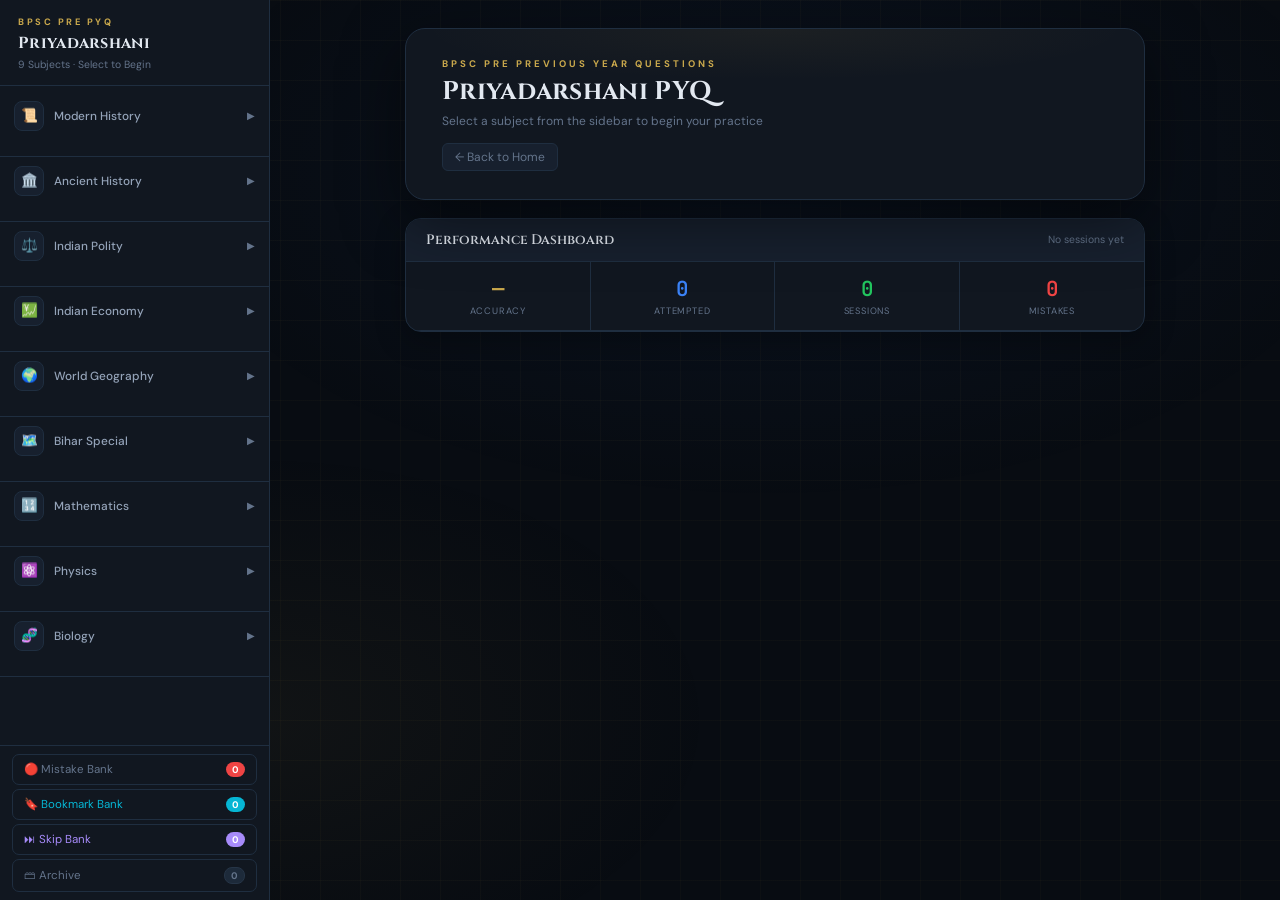
<file: quiz.html>
<!DOCTYPE html>
<html lang="en">
<head>
<meta charset="UTF-8">
<meta name="viewport" content="width=device-width, initial-scale=1.0">
<title>Quiz — Priyadarshani BPSC</title>
<link href="https://fonts.googleapis.com/css2?family=Cinzel:wght@400;600;700&family=DM+Sans:wght@300;400;500;600&family=JetBrains+Mono:wght@500;600&display=swap" rel="stylesheet">
<style>
:root {
  --bg:#080c12; --bg2:#0d1219; --surface:#111720; --surface2:#17202e; --surface3:#1d2a3a;
  --border:#1f2e40; --border2:#263547;
  --gold:#c9a84c; --gold2:#f0c96a; --gold-dim:rgba(201,168,76,0.12); --gold-glow:rgba(201,168,76,0.25);
  --blue:#3b82f6; --blue-dim:rgba(59,130,246,0.14);
  --green:#22c55e; --green-dim:rgba(34,197,94,0.12);
  --red:#ef4444; --red-dim:rgba(239,68,68,0.12);
  --purple:#a78bfa; --purple-dim:rgba(167,139,250,0.12);
  --orange:#f97316; --orange-dim:rgba(249,115,22,0.12);
  --cyan:#06b6d4; --cyan-dim:rgba(6,182,212,0.12);
  --text:#e2e8f0; --text2:#94a3b8; --text3:#64748b;
  --opt-bg:#1a2236; --opt-hover:#1e293b; --opt-selected-bg:rgba(59,130,246,0.14); --opt-selected-border:#3b82f6;
  --sidebar-w:270px;
}
html[data-theme="light"] {
  --bg:#f0f2f8; --bg2:#e8eaf4; --surface:#ffffff; --surface2:#eef0f8; --surface3:#e2e6f5;
  --border:#d4d8ee; --border2:#bcc3e8;
  --gold:#b8860b; --gold2:#d4a017; --gold-dim:rgba(184,134,11,0.10);
  --blue:#1a56db; --blue-dim:rgba(26,86,219,0.10);
  --green:#16a34a; --green-dim:rgba(22,163,74,0.10);
  --red:#dc2626; --red-dim:rgba(220,38,38,0.10);
  --purple:#7c3aed; --purple-dim:rgba(124,58,237,0.10);
  --orange:#ea6c00; --orange-dim:rgba(234,108,0,0.10);
  --cyan:#0891b2; --cyan-dim:rgba(8,145,178,0.10);
  --text:#1e2a45; --text2:#4b5a78; --text3:#7b8fad;
  --opt-bg:#eaecf8; --opt-hover:#dde2f5; --opt-selected-bg:rgba(26,86,219,0.10); --opt-selected-border:#1a56db;
}
html[data-theme="light"] body { background:var(--bg); }
html[data-theme="light"] .bg-grid { background-image:linear-gradient(rgba(26,86,219,0.04) 1px,transparent 1px),linear-gradient(90deg,rgba(26,86,219,0.04) 1px,transparent 1px);background-size:40px 40px; }
html[data-theme="light"] .q-text { color:#1a56db; font-weight:500; }
html[data-theme="light"] .opt-btn.selected .opt-text { color:#1a56db; }
html[data-theme="light"] .opt-btn.correct .opt-text { color:#16a34a; }
html[data-theme="light"] .opt-btn.wrong .opt-text { color:#dc2626; }
*{box-sizing:border-box;margin:0;padding:0;}
html,body{height:100%;}
body{font-family:'DM Sans',sans-serif;background:var(--bg);color:var(--text);min-height:100vh;overflow-x:hidden;}
::-webkit-scrollbar{width:4px;} ::-webkit-scrollbar-track{background:transparent;} ::-webkit-scrollbar-thumb{background:var(--border2);border-radius:4px;}

.screen{display:none;} .screen.active{display:flex;}
#setup-screen{min-height:100vh;}
#quiz-screen{height:100vh;flex-direction:column;}
#result-screen{min-height:100vh;flex-direction:column;align-items:center;padding:40px 24px;}

.bg-grid{position:fixed;inset:0;pointer-events:none;z-index:0;
  background-image:linear-gradient(rgba(201,168,76,0.03) 1px,transparent 1px),linear-gradient(90deg,rgba(201,168,76,0.03) 1px,transparent 1px);
  background-size:40px 40px;}
.bg-radial{position:fixed;inset:0;pointer-events:none;z-index:0;
  background:radial-gradient(ellipse 80% 60% at 60% 20%,rgba(59,130,246,0.06) 0%,transparent 60%),
             radial-gradient(ellipse 60% 50% at 20% 80%,rgba(201,168,76,0.05) 0%,transparent 60%);}

/* SIDEBAR */
.sidebar{width:var(--sidebar-w);background:var(--surface);border-right:1px solid var(--border);
  display:flex;flex-direction:column;overflow:hidden;flex-shrink:0;position:relative;z-index:2;}
.sidebar-logo{padding:16px 18px 14px;border-bottom:1px solid var(--border);}
.logo-tag{font-size:0.58rem;font-weight:700;letter-spacing:2.5px;text-transform:uppercase;color:var(--gold);margin-bottom:5px;display:block;}
.sidebar-logo h2{font-family:'Cinzel',serif;font-size:1rem;font-weight:700;color:var(--text);letter-spacing:0.3px;line-height:1.3;}
.sidebar-subtitle{font-size:0.65rem;color:var(--text3);margin-top:4px;}
.subject-nav{overflow-y:auto;flex:1;padding:6px 0;}
.subject-item{border-bottom:1px solid var(--border);}
.subj-header{display:flex;align-items:center;gap:10px;padding:9px 14px;cursor:pointer;transition:background 0.15s;user-select:none;}
.subj-header:hover{background:rgba(255,255,255,0.03);}
.subj-header.active{background:linear-gradient(90deg,rgba(201,168,76,0.15),rgba(201,168,76,0.05));border-left:2px solid var(--gold);}
.subj-icon{width:30px;height:30px;border-radius:8px;display:flex;align-items:center;justify-content:center;font-size:0.85rem;flex-shrink:0;background:var(--surface2);border:1px solid var(--border);transition:all 0.2s;}
.subj-header.active .subj-icon{background:var(--gold-dim);border-color:var(--gold);}
.subj-info{flex:1;min-width:0;}
.subj-name{font-size:0.74rem;font-weight:500;color:var(--text2);white-space:nowrap;overflow:hidden;text-overflow:ellipsis;}
.subj-header.active .subj-name{color:var(--gold);}
.subj-meta{font-size:0.6rem;color:var(--text3);margin-top:2px;}
.subj-arrow{font-size:0.6rem;color:var(--text3);transition:transform 0.2s;flex-shrink:0;}
.subject-item.open .subj-arrow{transform:rotate(90deg);}
.chapter-list{display:none;padding:3px 0 6px 0;background:var(--bg2);}
.subject-item.open .chapter-list{display:block;}
.ch-all-item{display:flex;align-items:center;gap:8px;padding:8px 14px 8px 44px;cursor:pointer;transition:background 0.15s;border-left:2px solid transparent;}
.ch-all-item:hover{background:rgba(255,255,255,0.03);}
.ch-all-item.active{background:var(--gold-dim);border-left-color:var(--gold);}
.ch-all-label{font-size:0.72rem;font-weight:600;color:var(--text2);flex:1;}
.ch-all-item.active .ch-all-label{color:var(--gold);}
.ch-all-count{font-size:0.62rem;font-weight:600;background:var(--surface3);color:var(--text3);padding:1px 7px;border-radius:8px;}
.ch-all-item.active .ch-all-count{background:var(--gold-dim);color:var(--gold);}

/* CHAPTER CARD GRID */
.chapter-list{display:grid;grid-template-columns:repeat(auto-fill,minmax(140px,1fr));gap:8px;padding:8px 12px;background:transparent;}
.ch-all-item{display:flex;align-items:center;gap:8px;padding:10px 12px;cursor:pointer;transition:all 0.15s;background:var(--surface2);border:1.5px solid rgba(201,168,76,0.3);border-radius:10px;margin-bottom:6px;grid-column:1/-1;}
.ch-all-item:hover{background:var(--surface3);border-color:rgba(201,168,76,0.5);}
.ch-all-label{flex:1;font-size:0.72rem;font-weight:600;color:var(--text2);}
.ch-all-item:hover .ch-all-label{color:var(--gold);}
.ch-item{display:flex;flex-direction:column;align-items:center;justify-content:center;gap:6px;padding:12px 10px;cursor:pointer;transition:all 0.18s;background:var(--surface2);border:1.5px solid var(--border);border-radius:10px;text-align:center;}
.ch-item:hover{background:var(--surface3);border-color:rgba(201,168,76,0.35);transform:translateY(-2px);box-shadow:0 4px 12px rgba(0,0,0,0.3);}
.ch-item.active{background:var(--blue-dim);border-color:var(--blue);box-shadow:0 4px 12px rgba(59,130,246,0.2);}
.ch-item-label{font-size:0.65rem;color:var(--text3);line-height:1.2;font-weight:500;}
.ch-item.active .ch-item-label{color:var(--text);font-weight:600;}
.ch-item-badge{font-size:0.58rem;font-weight:600;background:var(--surface3);color:var(--text3);padding:2px 6px;border-radius:6px;}
.ch-item.active .ch-item-badge{background:var(--blue-dim);color:var(--blue);}
.ch-checkbox{cursor:pointer;}
.sidebar-nav{padding:8px 12px;border-top:1px solid var(--border);display:flex;flex-direction:column;gap:4px;}
.nav-btn{display:flex;align-items:center;gap:8px;padding:7px 11px;border-radius:7px;background:transparent;border:1px solid var(--border);color:var(--text3);font-size:0.72rem;cursor:pointer;transition:all 0.15s;font-family:'DM Sans',sans-serif;width:100%;}
.nav-btn:hover{border-color:var(--border2);color:var(--text2);background:var(--surface2);}
.nav-badge{margin-left:auto;background:var(--red);color:#fff;font-size:0.6rem;padding:1px 6px;border-radius:8px;font-weight:700;}

/* SETUP MAIN */
.setup-main{flex:1;display:flex;flex-direction:column;align-items:center;justify-content:flex-start;padding:28px 28px;position:relative;z-index:2;gap:18px;overflow-y:auto;}
.welcome-card{width:100%;max-width:740px;background:var(--surface);border:1px solid var(--border);border-radius:20px;padding:28px 36px;box-shadow:0 20px 60px rgba(0,0,0,0.5);position:relative;overflow:hidden;}
.welcome-card::before{content:'';position:absolute;inset:0;pointer-events:none;background:radial-gradient(ellipse 80% 50% at 50% 0%,rgba(201,168,76,0.06) 0%,transparent 60%);}
.wc-eyebrow{font-size:0.6rem;letter-spacing:3px;text-transform:uppercase;color:var(--gold);font-weight:700;margin-bottom:7px;display:block;}
.wc-title{font-family:'Cinzel',serif;font-size:1.6rem;font-weight:700;color:var(--text);letter-spacing:0.3px;line-height:1.2;}
.wc-tagline{font-size:0.75rem;color:var(--text3);margin-top:5px;}
.home-link{display:inline-flex;align-items:center;gap:6px;margin-top:14px;font-size:0.75rem;color:var(--text3);background:var(--surface2);border:1px solid var(--border);padding:5px 12px;border-radius:6px;text-decoration:none;transition:all 0.15s;}
.home-link:hover{border-color:var(--gold-dim);color:var(--gold);}
.dashboard-card{width:100%;max-width:740px;background:var(--surface);border:1px solid var(--border);border-radius:16px;overflow:hidden;box-shadow:0 8px 30px rgba(0,0,0,0.3);}
.dashboard-header{padding:12px 20px;background:var(--surface2);border-bottom:1px solid var(--border);display:flex;align-items:center;justify-content:space-between;}
.dashboard-header h3{font-family:'Cinzel',serif;font-size:0.85rem;color:var(--text);font-weight:600;}
.dashboard-meta{font-size:0.65rem;color:var(--text3);}
.dashboard-stats{display:grid;grid-template-columns:repeat(4,1fr);border-bottom:1px solid var(--border);}
.ds-cell{padding:13px;text-align:center;border-right:1px solid var(--border);} .ds-cell:last-child{border-right:none;}
.ds-val{font-family:'JetBrains Mono',monospace;font-size:1.3rem;font-weight:600;}
.ds-lbl{font-size:0.58rem;color:var(--text3);margin-top:3px;text-transform:uppercase;letter-spacing:0.8px;}
.quiz-config-card{width:100%;max-width:740px;background:var(--surface);border:1px solid var(--border);border-radius:16px;overflow:hidden;}
.qcc-header{padding:13px 20px;background:var(--surface2);border-bottom:1px solid var(--border);}
.qcc-label{font-size:0.6rem;text-transform:uppercase;letter-spacing:1.5px;color:var(--text3);font-weight:600;margin-bottom:4px;}
.qcc-name{font-size:0.95rem;font-weight:600;color:var(--text);}
.qcc-sub{font-size:0.7rem;color:var(--text3);margin-top:2px;}
.qcc-body{padding:18px 20px;display:flex;flex-direction:column;gap:14px;}
.config-row{display:flex;align-items:center;gap:12px;flex-wrap:wrap;}
.config-label{font-size:0.7rem;color:var(--text3);font-weight:600;text-transform:uppercase;letter-spacing:1px;min-width:80px;}
.config-input{background:var(--surface2);border:1px solid var(--border);border-radius:8px;color:var(--text);padding:6px 12px;font-size:0.82rem;font-family:'DM Sans',sans-serif;outline:none;transition:border-color 0.2s;}
.config-input:focus{border-color:var(--gold);}
.toggle-wrap{display:flex;align-items:center;gap:8px;}
.toggle-lbl{font-size:0.75rem;color:var(--text2);}
.toggle{position:relative;display:inline-block;width:36px;height:20px;}
.toggle input{opacity:0;width:0;height:0;}
.toggle-slider{position:absolute;cursor:pointer;inset:0;background:var(--surface3);border-radius:20px;border:1px solid var(--border2);transition:0.2s;}
.toggle-slider::before{content:'';position:absolute;height:14px;width:14px;left:2px;bottom:2px;background:var(--text3);border-radius:50%;transition:0.2s;}
.toggle input:checked + .toggle-slider{background:var(--gold-dim);border-color:var(--gold);}
.toggle input:checked + .toggle-slider::before{transform:translateX(16px);background:var(--gold);}
.start-btn{background:linear-gradient(135deg,var(--gold),var(--gold2));color:#0a0e14;font-family:'Cinzel',serif;font-size:0.9rem;font-weight:700;border:none;border-radius:10px;padding:12px 28px;cursor:pointer;letter-spacing:0.5px;transition:all 0.2s;box-shadow:0 4px 20px rgba(201,168,76,0.3);}
.start-btn:hover{transform:translateY(-1px);box-shadow:0 6px 24px rgba(201,168,76,0.4);}
.loading-panel{width:100%;max-width:740px;background:var(--surface);border:1px solid var(--border);border-radius:16px;padding:40px;text-align:center;}
.loading-spinner{width:36px;height:36px;border:3px solid var(--border2);border-top-color:var(--gold);border-radius:50%;animation:spin 0.8s linear infinite;margin:0 auto 16px;}
@keyframes spin{to{transform:rotate(360deg);}}
.loading-text{font-size:0.8rem;color:var(--text3);}

/* QUIZ SCREEN */
.quiz-topbar{background:var(--surface);border-bottom:1px solid var(--border);padding:0 20px;height:50px;display:flex;align-items:center;gap:12px;flex-shrink:0;position:relative;z-index:5;}
.topbar-breadcrumb{font-size:0.72rem;color:var(--text3);flex:1;}
.topbar-breadcrumb span{color:var(--gold);}
.topbar-timer{font-family:'JetBrains Mono',monospace;font-size:0.85rem;color:var(--text2);background:var(--surface2);border:1px solid var(--border);padding:4px 12px;border-radius:6px;}
.topbar-timer.urgent{color:var(--red);border-color:var(--red);animation:pulse 1s infinite;}
@keyframes pulse{0%,100%{opacity:1;}50%{opacity:0.5;}}
.topbar-btn{background:var(--surface2);border:1px solid var(--border);color:var(--text3);font-size:0.7rem;padding:4px 10px;border-radius:6px;cursor:pointer;font-family:'DM Sans',sans-serif;transition:all 0.15s;}
.topbar-btn:hover{border-color:var(--border2);color:var(--text2);}
.topbar-progress{height:3px;background:var(--border);position:absolute;bottom:0;left:0;right:0;}
.topbar-progress-bar{height:100%;background:linear-gradient(90deg,var(--gold),var(--gold2));transition:width 0.3s ease;}
.quiz-body{flex:1;display:flex;overflow:hidden;}
.question-area{flex:1;overflow-y:auto;padding:20px 24px;display:flex;flex-direction:column;gap:0;}
.q-header{display:flex;align-items:center;gap:10px;margin-bottom:14px;}
.q-num{font-family:'JetBrains Mono',monospace;font-size:0.78rem;color:var(--text3);background:var(--surface2);border:1px solid var(--border);padding:3px 10px;border-radius:5px;flex-shrink:0;}
.q-exam-tag{font-size:0.6rem;font-weight:700;letter-spacing:0.8px;text-transform:uppercase;background:var(--gold-dim);color:var(--gold);border:1px solid rgba(201,168,76,0.3);padding:3px 8px;border-radius:4px;flex-shrink:0;}
.q-card{background:var(--surface);border:1px solid var(--border);border-radius:14px;padding:22px 24px;margin-bottom:14px;}
.q-text{font-size:0.92rem;line-height:1.7;color:var(--text);font-weight:400;}
.options-grid{display:flex;flex-direction:column;gap:9px;margin-bottom:16px;}
.opt-btn{display:flex;align-items:flex-start;gap:0;padding:13px 18px;background:var(--opt-bg);border:1.5px solid transparent;border-radius:10px;cursor:pointer;transition:background 0.15s,border-color 0.15s,transform 0.1s;text-align:left;width:100%;font-family:'DM Sans',sans-serif;}
.opt-btn:hover{background:var(--opt-hover);border-color:var(--border2);transform:translateX(3px);}
.opt-btn.selected{background:var(--opt-selected-bg);border-color:var(--opt-selected-border);transform:translateX(3px);}
.opt-btn.correct{background:var(--green-dim);border-color:var(--green);}
.opt-btn.wrong{background:var(--red-dim);border-color:var(--red);}
.opt-btn.reveal-correct{background:var(--green-dim);border-color:var(--green);}
.opt-text{font-size:0.84rem;color:var(--text);line-height:1.5;}
.opt-btn.selected .opt-text{color:var(--blue);font-weight:600;}
.opt-btn.correct .opt-text{color:var(--green);font-weight:600;}
.opt-btn.wrong .opt-text{color:var(--red);}
.opt-btn.reveal-correct .opt-text{color:var(--green);font-weight:600;}
.explanation{background:var(--surface);border:1px solid var(--border);border-radius:12px;overflow:hidden;margin-bottom:16px;display:none;}
.explanation.show{display:block;}
.exp-header{display:flex;align-items:center;justify-content:space-between;padding:11px 18px;background:var(--surface2);border-bottom:1px solid var(--border);}
.exp-title{font-size:0.72rem;font-weight:600;text-transform:uppercase;letter-spacing:1px;color:var(--text3);}
.exp-correct-ans{font-size:0.75rem;color:var(--green);font-weight:600;}
.exp-body{padding:16px 18px;font-size:0.82rem;line-height:1.7;color:var(--text2);}
.quiz-bottombar{background:var(--surface);border-top:1px solid var(--border);padding:10px 18px;display:flex;align-items:center;gap:10px;flex-shrink:0;flex-wrap:wrap;}
.nav-action-btn{padding:8px 16px;border-radius:8px;font-size:0.78rem;font-weight:600;cursor:pointer;border:none;font-family:'DM Sans',sans-serif;transition:all 0.15s;}
.btn-prev{background:var(--surface2);color:var(--text2);border:1px solid var(--border);}
.btn-prev:hover{border-color:var(--border2);color:var(--text);}
.btn-next{background:var(--gold);color:#0a0e14;}
.btn-next:hover{background:var(--gold2);}
.btn-submit-all{background:var(--green);color:#fff;}
.btn-submit-all:hover{opacity:0.9;}
.btn-mark{background:var(--surface2);color:var(--purple);border:1px solid var(--border);} .btn-mark:hover{border-color:var(--purple);}
.btn-clear{background:var(--surface2);color:var(--text3);border:1px solid var(--border);font-size:0.72rem;} .btn-clear:hover{border-color:var(--border2);}
.btn-explain{background:var(--surface2);color:var(--orange);border:1px solid var(--border);} .btn-explain:hover{border-color:var(--orange);}
.spacer{flex:1;}
.q-stats{font-size:0.68rem;color:var(--text3);display:flex;gap:10px;}
.q-stat-item span{font-weight:700;}
.stat-ans{color:var(--green);} .stat-skip{color:var(--text3);} .stat-marked{color:var(--purple);}
.palette-panel{width:190px;background:var(--surface);border-left:1px solid var(--border);padding:12px;display:flex;flex-direction:column;gap:12px;overflow-y:auto;flex-shrink:0;}
.palette-title{font-size:0.62rem;font-weight:700;text-transform:uppercase;letter-spacing:1.2px;color:var(--text3);}
.palette-grid{display:grid;grid-template-columns:repeat(5,1fr);gap:5px;}
.pal-btn{aspect-ratio:1;border-radius:6px;font-size:0.7rem;font-family:'JetBrains Mono',monospace;font-weight:600;border:1px solid var(--border);background:var(--surface2);color:var(--text3);cursor:pointer;transition:all 0.12s;display:flex;align-items:center;justify-content:center;}
.pal-btn:hover{border-color:var(--border2);color:var(--text2);}
.pal-btn.current{border-color:var(--gold);color:var(--gold);background:var(--gold-dim);}
.pal-btn.answered{background:var(--green-dim);border-color:var(--green);color:var(--green);}
.pal-btn.marked{background:var(--purple-dim);border-color:var(--purple);color:var(--purple);}
.pal-btn.answered-marked{background:linear-gradient(135deg,var(--green-dim),var(--purple-dim));border-color:var(--purple);color:var(--purple);}
.pal-btn.visited{border-color:var(--border2);color:var(--text2);}
.palette-legend{display:flex;flex-direction:column;gap:5px;}
.pal-leg{display:flex;align-items:center;gap:7px;font-size:0.64rem;color:var(--text3);}
.pal-dot{width:10px;height:10px;border-radius:3px;flex-shrink:0;}
.pal-dot.g{background:var(--green);} .pal-dot.r{background:var(--surface3);border:1px solid var(--border2);}
.pal-dot.p{background:var(--purple);} .pal-dot.gold{background:var(--gold);}

/* RESULT SCREEN */
.result-wrap{width:100%;max-width:800px;display:flex;flex-direction:column;gap:18px;}
.result-header{background:var(--surface);border:1px solid var(--border);border-radius:18px;padding:28px 32px;text-align:center;position:relative;overflow:hidden;}
.result-header::before{content:'';position:absolute;inset:0;pointer-events:none;background:radial-gradient(ellipse 80% 50% at 50% 0%,rgba(201,168,76,0.06) 0%,transparent 60%);}
.res-eyebrow{font-size:0.6rem;letter-spacing:2.5px;text-transform:uppercase;color:var(--text3);margin-bottom:8px;display:block;}
.res-score{font-family:'JetBrains Mono',monospace;font-size:3.2rem;font-weight:700;line-height:1;}
.res-grade{font-size:0.72rem;color:var(--text3);margin-top:6px;}
.res-stats{display:grid;grid-template-columns:repeat(4,1fr);gap:0;border-top:1px solid var(--border);margin-top:22px;}
.res-stat{padding:14px;text-align:center;border-right:1px solid var(--border);} .res-stat:last-child{border-right:none;}
.res-stat-val{font-family:'JetBrains Mono',monospace;font-size:1.4rem;font-weight:700;}
.res-stat-lbl{font-size:0.6rem;color:var(--text3);margin-top:3px;text-transform:uppercase;letter-spacing:0.8px;}
.result-actions{display:flex;gap:10px;flex-wrap:wrap;}
.res-btn{padding:10px 20px;border-radius:9px;font-size:0.8rem;font-weight:600;cursor:pointer;border:none;font-family:'DM Sans',sans-serif;transition:all 0.15s;}
.res-btn-primary{background:var(--gold);color:#0a0e14;}
.res-btn-secondary{background:var(--surface);border:1px solid var(--border);color:var(--text2);}
.res-btn-secondary:hover{border-color:var(--border2);color:var(--text);}
.res-btn-wrong{background:var(--red-dim);border:1px solid var(--red);color:var(--red);}
.review-list{background:var(--surface);border:1px solid var(--border);border-radius:16px;overflow:hidden;}
.review-header{padding:13px 20px;background:var(--surface2);border-bottom:1px solid var(--border);display:flex;align-items:center;justify-content:space-between;}
.review-header h3{font-family:'Cinzel',serif;font-size:0.85rem;color:var(--text);}
.review-filter{display:flex;gap:6px;}
.rflt-btn{font-size:0.68rem;padding:4px 10px;border-radius:6px;border:1px solid var(--border);background:transparent;color:var(--text3);cursor:pointer;font-family:'DM Sans',sans-serif;transition:all 0.15s;}
.rflt-btn.active{background:var(--gold-dim);border-color:var(--gold);color:var(--gold);}
.review-item{padding:16px 20px;border-bottom:1px solid var(--border);display:none;}
.review-item.show{display:block;}
.rev-meta{display:flex;align-items:center;gap:8px;margin-bottom:10px;}
.rev-num{font-family:'JetBrains Mono',monospace;font-size:0.7rem;color:var(--text3);}
.rev-exam{font-size:0.58rem;background:var(--gold-dim);color:var(--gold);border:1px solid rgba(201,168,76,0.3);padding:2px 6px;border-radius:3px;font-weight:700;}
.rev-correct-badge{font-size:0.62rem;padding:2px 8px;border-radius:4px;font-weight:700;}
.rev-correct-badge.correct{background:var(--green-dim);color:var(--green);}
.rev-correct-badge.wrong{background:var(--red-dim);color:var(--red);}
.rev-correct-badge.skipped{background:var(--surface3);color:var(--text3);}
.rev-q{font-size:0.83rem;color:var(--text);line-height:1.6;margin-bottom:10px;}
.rev-options{display:flex;flex-direction:column;gap:5px;margin-bottom:10px;}
.rev-opt{font-size:0.78rem;padding:8px 14px;border-radius:8px;border:1px solid var(--border);color:var(--text2);}
.rev-opt.correct-ans{background:var(--green-dim);border-color:var(--green);color:var(--green);}
.rev-opt.user-wrong{background:var(--red-dim);border-color:var(--red);color:var(--red);}
.rev-exp{font-size:0.76rem;color:var(--text3);line-height:1.6;padding:10px 14px;background:var(--surface2);border-radius:8px;border-left:3px solid var(--gold);}

/* BANK SCREENS */
.bank-screen-wrap{width:100%;max-width:760px;display:flex;flex-direction:column;gap:16px;}
.bank-header-row{display:flex;align-items:center;gap:10px;flex-wrap:wrap;}
.bank-title{font-family:'Cinzel',serif;font-size:1.1rem;color:var(--text);}
.bank-count{font-size:0.72rem;color:var(--text3);margin-left:auto;}
.bank-list{background:var(--surface);border:1px solid var(--border);border-radius:16px;overflow:hidden;}
.bank-item{padding:14px 18px;border-bottom:1px solid var(--border);}
.bank-item:last-child{border-bottom:none;}
.bank-item-top{display:flex;align-items:center;gap:8px;margin-bottom:8px;flex-wrap:wrap;}
.bank-tag{font-size:0.6rem;padding:2px 7px;border-radius:4px;font-weight:700;border:1px solid;}
.bank-tag.mistake{background:var(--red-dim);color:var(--red);border-color:var(--red);}
.bank-tag.bookmark{background:var(--cyan-dim);color:var(--cyan);border-color:var(--cyan);}
.bank-tag.skip{background:var(--purple-dim);color:var(--purple);border-color:var(--purple);}
.bank-tag.archive{background:var(--surface3);color:var(--text3);border-color:var(--border2);}
.bank-times{font-size:0.6rem;color:var(--text3);}
.bank-btn{font-size:0.63rem;background:transparent;border:1px solid var(--border);color:var(--text3);padding:2px 8px;border-radius:4px;cursor:pointer;font-family:'DM Sans',sans-serif;transition:all 0.15s;}
.bank-btn:hover{border-color:var(--border2);color:var(--text2);}
.bank-q{font-size:0.82rem;color:var(--text);line-height:1.6;}
.bank-ans{font-size:0.72rem;color:var(--green);margin-top:5px;}
.cc-dots{display:flex;gap:4px;align-items:center;margin-top:6px;}
.cc-dot{width:10px;height:10px;border-radius:50%;background:var(--border2);transition:background 0.2s;}
.cc-dot.filled{background:var(--green);}
.cc-label{font-size:0.6rem;color:var(--text3);margin-left:4px;}
.from-badge{font-size:0.58rem;padding:1px 6px;border-radius:3px;font-weight:700;}
.from-badge.mistake{background:var(--red-dim);color:var(--red);}
.from-badge.skip{background:var(--purple-dim);color:var(--purple);}
.from-badge.bookmark{background:var(--cyan-dim);color:var(--cyan);}
</style>
</head>
<body>
<div class="bg-grid"></div>
<div class="bg-radial"></div>

<!-- SETUP SCREEN -->
<div class="screen active" id="setup-screen" style="flex-direction:row;">
  <div class="sidebar">
    <div class="sidebar-logo">
      <span class="logo-tag">BPSC Pre PYQ</span>
      <h2>Priyadarshani</h2>
      <div class="sidebar-subtitle">9 Subjects · Select to Begin</div>
    </div>
    <div class="subject-nav" id="subject-nav"></div>
    <div class="sidebar-nav">
      <button class="nav-btn" onclick="showMistakeScreen()">🔴 Mistake Bank <span class="nav-badge" id="mistake-badge">0</span></button>
      <button class="nav-btn" onclick="showBookmarkScreen()" style="color:var(--cyan);">🔖 Bookmark Bank <span class="nav-badge" style="background:var(--cyan);" id="bookmark-badge">0</span></button>
      <button class="nav-btn" onclick="showSkipScreen()" style="color:var(--purple);">⏭ Skip Bank <span class="nav-badge" style="background:var(--purple);" id="skip-badge">0</span></button>
      <button class="nav-btn" onclick="showArchiveScreen()" style="color:var(--text3);">🗃 Archive <span class="nav-badge" style="background:var(--surface3);color:var(--text3);border:1px solid var(--border2);" id="archive-badge">0</span></button>
    </div>
  </div>
  <div class="setup-main" id="setup-main">
    <div class="welcome-card" id="welcome-card">
      <span class="wc-eyebrow">BPSC Pre Previous Year Questions</span>
      <h1 class="wc-title">Priyadarshani PYQ</h1>
      <p class="wc-tagline">Select a subject from the sidebar to begin your practice</p>
      <a href="index.html" class="home-link">← Back to Home</a>
    </div>
    <div class="dashboard-card" id="dash-card">
      <div class="dashboard-header">
        <h3>Performance Dashboard</h3>
        <span class="dashboard-meta" id="dash-meta">No sessions yet</span>
      </div>
      <div class="dashboard-stats">
        <div class="ds-cell"><div class="ds-val" id="dash-accuracy" style="color:var(--gold)">—</div><div class="ds-lbl">Accuracy</div></div>
        <div class="ds-cell"><div class="ds-val" id="dash-attempted" style="color:var(--blue)">0</div><div class="ds-lbl">Attempted</div></div>
        <div class="ds-cell"><div class="ds-val" id="dash-sessions" style="color:var(--green)">0</div><div class="ds-lbl">Sessions</div></div>
        <div class="ds-cell"><div class="ds-val" id="dash-mistakes" style="color:var(--red)">0</div><div class="ds-lbl">Mistakes</div></div>
      </div>
    </div>
    <div id="subject-panel"></div>
  </div>
</div>

<!-- QUIZ SCREEN -->
<div class="screen" id="quiz-screen" style="flex-direction:column;">
  <div class="quiz-topbar">
    <div class="topbar-breadcrumb" id="topbar-bc">Quiz <span id="topbar-ch"></span></div>
    <div class="topbar-timer" id="timer-display">∞</div>
    <button class="topbar-btn" onclick="toggleTheme()" id="theme-btn" title="Toggle theme" style="font-size:0.8rem;padding:5px 10px;">☀️</button>
    <button class="topbar-btn" id="pause-btn" onclick="togglePause()">Pause</button>
    <button class="topbar-btn" onclick="confirmHome()">✕ Exit</button>
    <div class="topbar-progress"><div class="topbar-progress-bar" id="progress-bar"></div></div>
  </div>
  <div class="quiz-body">
    <div class="question-area" id="question-area"></div>
    <div class="palette-panel">
      <div class="palette-title">Question Palette</div>
      <div class="palette-grid" id="palette-grid"></div>
      <div class="palette-legend">
        <div class="pal-leg"><div class="pal-dot g"></div> Answered</div>
        <div class="pal-leg"><div class="pal-dot r"></div> Not visited</div>
        <div class="pal-leg"><div class="pal-dot p"></div> Marked</div>
        <div class="pal-leg"><div class="pal-dot gold"></div> Current</div>
      </div>
    </div>
  </div>
  <div class="quiz-bottombar">
    <button class="nav-action-btn btn-prev" onclick="goToPrev()">← Prev</button>
    <button class="nav-action-btn btn-mark" onclick="markForReview()">⚑ Mark</button>
    <button class="nav-action-btn" id="btn-bookmark" onclick="toggleBookmark()" style="background:var(--surface2);color:var(--cyan);border:1px solid var(--border);font-size:0.78rem;font-weight:600;cursor:pointer;font-family:'DM Sans',sans-serif;padding:8px 16px;border-radius:8px;transition:all 0.15s;">🔖 Bookmark</button>
    <button class="nav-action-btn btn-clear" onclick="clearResponse()">Clear</button>
    <button class="nav-action-btn btn-explain" onclick="toggleExplanation()">Explain</button>
    <span style="font-size:0.62rem;color:var(--text3);background:var(--surface2);border:1px solid var(--border);padding:3px 8px;border-radius:5px;letter-spacing:0.5px;">⎵ next opt · ↵ next · B bookmark · P prev</span>
    <div class="spacer"></div>
    <div class="q-stats">
      <span class="q-stat-item">Ans: <span class="stat-ans" id="stat-ans">0</span></span>
      <span class="q-stat-item">Skip: <span class="stat-skip" id="stat-skip">0</span></span>
      <span class="q-stat-item">Mark: <span class="stat-marked" id="stat-mark">0</span></span>
    </div>
    <button class="nav-action-btn btn-next" id="btn-next" onclick="saveAndNext()">Next →</button>
    <button class="nav-action-btn btn-submit-all" id="btn-submit" onclick="submitQuiz()" style="display:none;">Submit</button>
  </div>
</div>

<!-- RESULT SCREEN -->
<div class="screen" id="result-screen">
  <div class="result-wrap">
    <div class="result-header">
      <span class="res-eyebrow" id="res-eyebrow">Quiz Complete</span>
      <div class="res-score" id="res-score">—</div>
      <div class="res-grade" id="res-grade"></div>
      <div class="res-stats">
        <div class="res-stat"><div class="res-stat-val" id="rs-correct" style="color:var(--green)">0</div><div class="res-stat-lbl">Correct</div></div>
        <div class="res-stat"><div class="res-stat-val" id="rs-wrong" style="color:var(--red)">0</div><div class="res-stat-lbl">Wrong</div></div>
        <div class="res-stat"><div class="res-stat-val" id="rs-skip" style="color:var(--text3)">0</div><div class="res-stat-lbl">Skipped</div></div>
        <div class="res-stat"><div class="res-stat-val" id="rs-time" style="color:var(--blue)">—</div><div class="res-stat-lbl">Time</div></div>
      </div>
    </div>
    <div class="result-actions" id="result-actions">
      <button class="res-btn res-btn-primary" onclick="backToSetup()">← Back to Home</button>
      <button class="res-btn res-btn-wrong" id="btn-retry-wrong" onclick="retryWrong()">Retry Wrong</button>
    </div>
    <div class="review-list" id="review-list">
      <div class="review-header">
        <h3>Question Review</h3>
        <div class="review-filter">
          <button class="rflt-btn active" data-filter="all" onclick="filterReview('all',this)">All</button>
          <button class="rflt-btn" data-filter="correct" onclick="filterReview('correct',this)">✓ Correct</button>
          <button class="rflt-btn" data-filter="wrong" onclick="filterReview('wrong',this)">✗ Wrong</button>
          <button class="rflt-btn" data-filter="skipped" onclick="filterReview('skipped',this)">— Skip</button>
        </div>
      </div>
      <div id="review-body"></div>
    </div>
  </div>
</div>

<!-- MISTAKE SCREEN -->
<div class="screen" id="mistake-screen" style="flex-direction:column;align-items:center;padding:40px 24px;min-height:100vh;">
  <div style="width:100%;max-width:760px;display:flex;flex-direction:column;gap:16px;">
    <div style="display:flex;align-items:center;gap:14px;flex-wrap:wrap;">
      <button onclick="backToSetup()" style="background:var(--surface);border:1px solid var(--border);color:var(--text2);padding:7px 14px;border-radius:8px;font-size:0.78rem;cursor:pointer;font-family:'DM Sans',sans-serif;">← Back</button>
      <h2 style="font-family:'Cinzel',serif;font-size:1.1rem;color:var(--text);">🔴 Mistake Bank</h2>
      <span id="mistake-count-lbl" style="font-size:0.72rem;color:var(--text3);margin-left:auto;"></span>
      <button onclick="clearAllMistakes()" style="background:var(--red-dim);border:1px solid var(--red);color:var(--red);padding:6px 12px;border-radius:7px;font-size:0.72rem;cursor:pointer;font-family:'DM Sans',sans-serif;">Archive All</button>
      <button onclick="practiceFromMistakes()" style="background:var(--gold);color:#0a0e14;border:none;padding:7px 14px;border-radius:8px;font-size:0.78rem;font-weight:700;cursor:pointer;font-family:'DM Sans',sans-serif;">Practice →</button>
    </div>
    <div style="font-size:0.7rem;color:var(--text3);background:var(--surface2);border:1px solid var(--border);border-radius:8px;padding:8px 14px;">🟢 Auto-archived after <strong style="color:var(--green);">5 correct answers</strong>. Dots show progress.</div>
    <div id="mistake-list" class="bank-list"></div>
  </div>
</div>

<!-- BOOKMARK SCREEN -->
<div class="screen" id="bookmark-screen" style="flex-direction:column;align-items:center;padding:40px 24px;min-height:100vh;">
  <div class="bank-screen-wrap">
    <div class="bank-header-row">
      <button onclick="backToSetup()" style="background:var(--surface);border:1px solid var(--border);color:var(--text2);padding:7px 14px;border-radius:8px;font-size:0.78rem;cursor:pointer;font-family:'DM Sans',sans-serif;">← Back</button>
      <h2 class="bank-title">🔖 Bookmark Bank</h2>
      <span id="bookmark-count-lbl" class="bank-count"></span>
      <button onclick="clearAllBookmarks()" style="background:var(--cyan-dim);border:1px solid var(--cyan);color:var(--cyan);padding:6px 12px;border-radius:7px;font-size:0.72rem;cursor:pointer;font-family:'DM Sans',sans-serif;">Archive All</button>
      <button onclick="practiceFromBookmarks()" style="background:var(--gold);color:#0a0e14;border:none;padding:7px 14px;border-radius:8px;font-size:0.78rem;font-weight:700;cursor:pointer;font-family:'DM Sans',sans-serif;">Practice →</button>
    </div>
    <div id="bookmark-list" class="bank-list"></div>
  </div>
</div>

<!-- SKIP SCREEN -->
<div class="screen" id="skip-screen" style="flex-direction:column;align-items:center;padding:40px 24px;min-height:100vh;">
  <div class="bank-screen-wrap">
    <div class="bank-header-row">
      <button onclick="backToSetup()" style="background:var(--surface);border:1px solid var(--border);color:var(--text2);padding:7px 14px;border-radius:8px;font-size:0.78rem;cursor:pointer;font-family:'DM Sans',sans-serif;">← Back</button>
      <h2 class="bank-title">⏭ Skip Bank</h2>
      <span id="skip-count-lbl" class="bank-count"></span>
      <button onclick="clearAllSkips()" style="background:var(--purple-dim);border:1px solid var(--purple);color:var(--purple);padding:6px 12px;border-radius:7px;font-size:0.72rem;cursor:pointer;font-family:'DM Sans',sans-serif;">Archive All</button>
      <button onclick="practiceFromSkips()" style="background:var(--gold);color:#0a0e14;border:none;padding:7px 14px;border-radius:8px;font-size:0.78rem;font-weight:700;cursor:pointer;font-family:'DM Sans',sans-serif;">Practice →</button>
    </div>
    <div style="font-size:0.7rem;color:var(--text3);background:var(--surface2);border:1px solid var(--border);border-radius:8px;padding:8px 14px;">🟢 Auto-archived after <strong style="color:var(--green);">5 correct answers</strong>.</div>
    <div id="skip-list" class="bank-list"></div>
  </div>
</div>

<!-- ARCHIVE SCREEN -->
<div class="screen" id="archive-screen" style="flex-direction:column;align-items:center;padding:40px 24px;min-height:100vh;">
  <div class="bank-screen-wrap">
    <div class="bank-header-row">
      <button onclick="backToSetup()" style="background:var(--surface);border:1px solid var(--border);color:var(--text2);padding:7px 14px;border-radius:8px;font-size:0.78rem;cursor:pointer;font-family:'DM Sans',sans-serif;">← Back</button>
      <h2 class="bank-title">🗃 Archive</h2>
      <span id="archive-count-lbl" class="bank-count"></span>
      <button onclick="clearAllArchive()" style="background:var(--surface2);border:1px solid var(--border);color:var(--text3);padding:6px 12px;border-radius:7px;font-size:0.72rem;cursor:pointer;font-family:'DM Sans',sans-serif;">Clear All</button>
    </div>
    <div style="font-size:0.7rem;color:var(--text3);background:var(--surface2);border:1px solid var(--border);border-radius:8px;padding:8px 14px;">Questions mastered (5× correct) or manually cleared from banks.</div>
    <div id="archive-list" class="bank-list"></div>
  </div>
</div>

<script>
// ══════════════════════════════════════════════════
// SUBJECTS CONFIG — matches chapters.json keys
// ══════════════════════════════════════════════════
const SUBJECTS_CONFIG = [
  { id:'modern_history',  name:'Modern History',   icon:'📜', file:'data/modern_history.json'  },
  { id:'ancient_history', name:'Ancient History',  icon:'🏛️', file:'data/ancient_history.json' },
  { id:'polity',          name:'Indian Polity',    icon:'⚖️', file:'data/polity.json'           },
  { id:'economy',         name:'Indian Economy',   icon:'💹', file:'data/economy.json'          },
  { id:'world_geography', name:'World Geography',  icon:'🌍', file:'data/world_geography.json'  },
  { id:'bihar_special',   name:'Bihar Special',    icon:'🗺️', file:'data/bihar_special.json'    },
  { id:'math',            name:'Mathematics',      icon:'🔢', file:'data/math.json'             },
  { id:'physics',         name:'Physics',          icon:'⚛️', file:'data/physics.json'          },
  { id:'biology',         name:'Biology',          icon:'🧬', file:'data/biology.json'          },
];

// ══════════════════════════════════════════════════
// STATE
// ══════════════════════════════════════════════════
let currentSubjectId  = null;
let currentChapter    = null; // null | 'all' | chapter_name string
let selectedChapters  = new Set(); // For multi-chapter selection
let allQuestions      = [];
let chapterMap        = {};   // { chapterName: [questions] }
let quiz = [], state = {}, quizMeta = {};
let timerInterval = null, paused = false, totalSecs = 0;
let lastResults = [];
let shuffledOptionOrders = [];

// ══════════════════════════════════════════════════
// LOCAL STORAGE HELPERS
// ══════════════════════════════════════════════════
const LS = {
  get:(k,def={})=>{try{return JSON.parse(localStorage.getItem(k)||JSON.stringify(def));}catch(e){return def;}},
  set:(k,v)=>{try{localStorage.setItem(k,JSON.stringify(v));}catch(e){}}
};
const getHistory   = ()=>LS.get('priya_history',[]);
const saveHistory  = h =>LS.set('priya_history',h);
const getMistakes  = ()=>LS.get('priya_mistakes',{});
const saveMistakes = m =>LS.set('priya_mistakes',m);
const getBookmarks = ()=>LS.get('priya_bookmarks',{});
const saveBookmarks= b =>LS.set('priya_bookmarks',b);
const getSkips     = ()=>LS.get('priya_skips',{});
const saveSkips    = s =>LS.set('priya_skips',s);
const getArchive   = ()=>LS.get('priya_archive',{});
const saveArchive  = a =>LS.set('priya_archive',a);

const MASTERY = 5;
function archiveQuestion(q, fromBank) {
  const arc = getArchive(); arc[q.uid]={q,fromBank,archivedAt:new Date().toISOString()}; saveArchive(arc); updateAllBadges();
}
function addToMistakes(wrongResults) {
  const bank=getMistakes(); wrongResults.forEach(r=>{const p=bank[r.q.uid]||{};bank[r.q.uid]={q:r.q,userKey:r.userKey,addedAt:p.addedAt||new Date().toISOString(),times:(p.times||0)+1,correctCount:p.correctCount||0};}); saveMistakes(bank); updateAllBadges();
}
function addToBookmarks(q) { const b=getBookmarks(); if(b[q.uid])return; b[q.uid]={q,addedAt:new Date().toISOString()}; saveBookmarks(b); updateAllBadges(); }
function removeFromBookmarks(uid,archive=true) { const b=getBookmarks(); if(archive&&b[uid])archiveQuestion(b[uid].q,'bookmark'); delete b[uid]; saveBookmarks(b); updateAllBadges(); }
function addToSkips(qs) { const b=getSkips(); qs.forEach(q=>{const p=b[q.uid]||{};b[q.uid]={q,addedAt:p.addedAt||new Date().toISOString(),times:(p.times||0)+1,correctCount:p.correctCount||0};}); saveSkips(b); updateAllBadges(); }
function processCorrectAnswers(correctResults) {
  const mistakes=getMistakes(),skips=getSkips(); let mc=false,sc=false;
  correctResults.forEach(r=>{
    const uid=r.q.uid;
    if(mistakes[uid]){mistakes[uid].correctCount=(mistakes[uid].correctCount||0)+1;if(mistakes[uid].correctCount>=MASTERY){archiveQuestion(r.q,'mistake');delete mistakes[uid];}mc=true;}
    if(skips[uid]){skips[uid].correctCount=(skips[uid].correctCount||0)+1;if(skips[uid].correctCount>=MASTERY){archiveQuestion(r.q,'skip');delete skips[uid];}sc=true;}
  });
  if(mc)saveMistakes(mistakes); if(sc)saveSkips(skips);
}
function updateAllBadges() {
  document.getElementById('mistake-badge').textContent  = Object.keys(getMistakes()).length;
  document.getElementById('bookmark-badge').textContent = Object.keys(getBookmarks()).length;
  document.getElementById('skip-badge').textContent     = Object.keys(getSkips()).length;
  document.getElementById('archive-badge').textContent  = Object.keys(getArchive()).length;
}

// ══════════════════════════════════════════════════
// SIDEBAR
// ══════════════════════════════════════════════════
function buildSubjectSidebar() {
  const nav = document.getElementById('subject-nav'); nav.innerHTML='';
  SUBJECTS_CONFIG.forEach(subj => {
    const item = document.createElement('div'); item.className='subject-item'; item.id='subj-item-'+subj.id;
    item.innerHTML=`
      <div class="subj-header" id="subj-hdr-${subj.id}" onclick="toggleSubject('${subj.id}')">
        <div class="subj-icon">${subj.icon}</div>
        <div class="subj-info"><div class="subj-name">${subj.name}</div></div>
        <span class="subj-arrow" id="subj-arrow-${subj.id}">▶</span>
      </div>
      <div class="chapter-list" id="ch-list-${subj.id}"></div>`;
    nav.appendChild(item);
  });
  updateAllBadges();
}

function toggleSubject(subjId) {
  const item=document.getElementById('subj-item-'+subjId);
  const isOpen=item.classList.contains('open');
  document.querySelectorAll('.subject-item.open').forEach(el=>{
    el.classList.remove('open');
    el.querySelector('.subj-header')?.classList.remove('active');
    const a=el.querySelector('.subj-arrow'); if(a)a.style.transform='';
  });
  if(!isOpen){
    item.classList.add('open');
    document.getElementById('subj-hdr-'+subjId).classList.add('active');
    const arrow=document.getElementById('subj-arrow-'+subjId); if(arrow)arrow.style.transform='rotate(90deg)';
    loadSubjectData(subjId);
    currentSubjectId=subjId; currentChapter=null; selectedChapters.clear();
    showLoadingPanel(SUBJECTS_CONFIG.find(s=>s.id===subjId).name);
  } else {
    currentSubjectId=null; currentChapter=null; selectedChapters.clear();
    showWelcomePanel();
  }
}

async function loadSubjectData(subjId) {
  const subj=SUBJECTS_CONFIG.find(s=>s.id===subjId);
  try {
    const resp=await fetch(subj.file);
    if(!resp.ok)throw new Error('HTTP '+resp.status);
    const data=await resp.json();
    processData(data, subjId);
    renderChapterSidebar(subjId);
    renderSubjectPanel(subjId);
  } catch(err) {
    console.error(err);
    document.getElementById('subject-panel').innerHTML=`<div style="padding:40px;text-align:center;color:var(--red);font-size:0.85rem;">⚠ Failed to load. Run from a local server or GitHub Pages.</div>`;
  }
}

function processData(data, subjId) {
  allQuestions=[]; chapterMap={};
  let idx=0;
  (data.chapters||[]).forEach(ch => {
    const chName = ch.chapter_name||ch.name||'General';
    chapterMap[chName]=[];
    (ch.questions||[]).forEach(q => {
      const internal = {
        uid: `${subjId}_${idx++}`,
        _subjectId: subjId,
        chapter: chName,
        exam: q.exam||'',
        year: q.year||'',
        question: q.q||q.question||'',
        options: q.options||{},
        correctKey: q.answer||q.correct_option||'A',
        correctAnswer: q.options?.[q.answer||q.correct_option]||q.correct_answer||'',
        explanation: q.explanation||''
      };
      allQuestions.push(internal);
      chapterMap[chName].push(internal);
    });
  });
}

function renderChapterSidebar(subjId) {
  const list=document.getElementById('ch-list-'+subjId); if(!list)return;
  selectedChapters.clear();
  let html=`<div class="ch-all-item" id="ch-all-item" onclick="toggleSelectAll()">
    <input type="checkbox" class="ch-checkbox" id="select-all-checkbox" onchange="toggleSelectAll()">
    <span class="ch-all-label">📚 Select All</span>
    <span class="ch-all-count">${allQuestions.length}</span></div>`;
  Object.entries(chapterMap).forEach(([name,qs])=>{
    html+=`<div class="ch-item" data-chapter="${name}" onclick="toggleChapter('${encodeURIComponent(name)}')">
      <input type="checkbox" class="ch-checkbox" data-chapter="${name}" onchange="toggleChapter('${encodeURIComponent(name)}')">
      <span class="ch-item-label">${name}</span>
      <span class="ch-item-badge">${qs.length}</span></div>`;
  });
  list.innerHTML=html;
}

function toggleSelectAll() {
  const allCheckboxes = document.querySelectorAll('.ch-checkbox');
  const selectAllCheckbox = document.getElementById('select-all-checkbox');
  const shouldSelect = selectAllCheckbox?.checked || false;
  selectedChapters.clear();
  allCheckboxes.forEach(cb => {
    cb.checked = shouldSelect;
    if(shouldSelect) selectedChapters.add(decodeURIComponent(cb.dataset.chapter));
  });
  selectAllCheckbox.checked = shouldSelect;
  updateSubjectPanel();
}

function toggleChapter(encoded) {
  const name = decodeURIComponent(encoded);
  const checkbox = document.querySelector(`[data-chapter="${name}"].ch-checkbox`);
  if(checkbox?.checked) {
    selectedChapters.add(name);
  } else {
    selectedChapters.delete(name);
  }
  const selectAllCheckbox = document.getElementById('select-all-checkbox');
  const allCheckboxes = document.querySelectorAll('.ch-checkbox');
  if(selectAllCheckbox) {
    selectAllCheckbox.checked = allCheckboxes.length > 0 && Array.from(allCheckboxes).every(cb => cb.checked);
  }
  updateSubjectPanel();
}

function updateSubjectPanel() {
  renderSubjectPanel(currentSubjectId);
}

function selectChapter(encoded) {
  const chapter = encoded==='all'?'all':decodeURIComponent(encoded);
  selectedChapters.clear();
  if(chapter==='all') {
    document.querySelectorAll('.ch-checkbox').forEach(cb => { cb.checked = true; selectedChapters.add(decodeURIComponent(cb.dataset.chapter)); });
    document.getElementById('select-all-checkbox').checked = true;
  } else {
    selectedChapters.add(chapter);
    document.querySelector(`[data-chapter="${chapter}"].ch-checkbox`).checked = true;
  }
  updateSubjectPanel();
}

// ══════════════════════════════════════════════════
// SETUP PANEL
// ══════════════════════════════════════════════════
function showWelcomePanel() {
  document.getElementById('welcome-card').style.display='';
  document.getElementById('subject-panel').innerHTML='';
  buildDashboard();
}
function showLoadingPanel(name) {
  document.getElementById('welcome-card').style.display='none';
  document.getElementById('subject-panel').innerHTML=`<div class="loading-panel"><div class="loading-spinner"></div><div class="loading-text">Loading ${name}…</div></div>`;
}

function renderSubjectPanel(subjId, chapter) {
  const subj=SUBJECTS_CONFIG.find(s=>s.id===subjId);
  document.getElementById('welcome-card').style.display='none';
  if(selectedChapters.size===0){
    document.getElementById('subject-panel').innerHTML=`<div class="quiz-config-card"><div class="qcc-header"><div class="qcc-label">Subject Selected</div><div class="qcc-name">${subj.name}</div><div class="qcc-sub">${allQuestions.length} questions · Select chapters from the sidebar</div></div></div>`;
    return;
  }
  const pool=[...allQuestions].filter(q=>selectedChapters.has(q.chapter));
  const chLabel=selectedChapters.size===Object.keys(chapterMap).length?'All Chapters':Array.from(selectedChapters).join(', ');
  document.getElementById('subject-panel').innerHTML=`
    <div class="quiz-config-card">
      <div class="qcc-header">
        <div class="qcc-label">${subj.name}</div>
        <div class="qcc-name">${chLabel}</div>
        <div class="qcc-sub">${pool.length} questions available</div>
      </div>
      <div class="qcc-body">
        <div class="config-row" style="flex-wrap:wrap;gap:12px;">
          <span style="font-size:0.7rem;color:var(--text3);font-weight:600;text-transform:uppercase;letter-spacing:1px;">Selected Chapters</span>
          <div style="display:flex;flex-wrap:wrap;gap:6px;width:100%;">${Array.from(selectedChapters).map(ch=>`<span style="font-size:0.68rem;background:var(--blue-dim);color:var(--blue);border:1px solid var(--blue);padding:4px 10px;border-radius:6px;">${ch}</span>`).join('')}</div>
        </div>
        <div class="config-row">
          <span class="config-label">Questions</span>
          <input type="number" class="config-input" id="num-questions" value="${pool.length}" min="1" max="${pool.length}" style="width:90px;">
          <span style="font-size:0.72rem;color:var(--text3);">of ${pool.length}</span>
          <button onclick="document.getElementById('num-questions').value=${pool.length}" style="font-size:0.68rem;background:var(--surface2);border:1px solid var(--border);color:var(--text3);padding:4px 9px;border-radius:5px;cursor:pointer;">Max</button>
        </div>
        <div class="config-row">
          <span class="config-label">Timer</span>
          <input type="number" class="config-input" id="timer-mins" value="0" min="0" max="180" style="width:70px;">
          <span style="font-size:0.72rem;color:var(--text3);">mins (0 = no timer)</span>
        </div>
        <div class="config-row">
          <label class="toggle-wrap">
            <label class="toggle"><input type="checkbox" id="toggle-shuffle"><span class="toggle-slider"></span></label>
            <span class="toggle-lbl">Shuffle Questions</span>
          </label>
          <label class="toggle-wrap" style="margin-left:16px;">
            <label class="toggle"><input type="checkbox" id="toggle-shuffle-opts"><span class="toggle-slider"></span></label>
            <span class="toggle-lbl">Shuffle Options</span>
          </label>
        </div>
        <div class="config-row">
          <button class="start-btn" onclick="startQuiz()">Start Quiz →</button>
        </div>
      </div>
    </div>`;
}

// ══════════════════════════════════════════════════
// DASHBOARD
// ══════════════════════════════════════════════════
function buildDashboard() {
  const h=getHistory(), mistakes=Object.keys(getMistakes()).length;
  const totalAttempted=h.reduce((s,e)=>s+e.correct+e.wrong,0);
  const totalCorrect=h.reduce((s,e)=>s+e.correct,0);
  const acc=totalAttempted>0?Math.round(totalCorrect/totalAttempted*100):0;
  document.getElementById('dash-accuracy').textContent=totalAttempted>0?acc+'%':'—';
  document.getElementById('dash-attempted').textContent=totalAttempted;
  document.getElementById('dash-sessions').textContent=h.length;
  document.getElementById('dash-mistakes').textContent=mistakes;
  document.getElementById('dash-meta').textContent=h.length?`Last: ${new Date(h[0].date).toLocaleDateString()}`:'No sessions yet';
}

// ══════════════════════════════════════════════════
// QUIZ ENGINE
// ══════════════════════════════════════════════════
function shuffle(arr){for(let i=arr.length-1;i>0;i--){const j=Math.floor(Math.random()*(i+1));[arr[i],arr[j]]=[arr[j],arr[i]];}return arr;}

function startQuiz(mode, customPool) {
  let pool;
  if(mode==='mistakes'||mode==='wrong'||mode==='skips'||mode==='bookmarks'){
    pool=shuffle([...customPool]);
  } else {
    let base=[...allQuestions].filter(q=>selectedChapters.has(q.chapter));
    if(document.getElementById('toggle-shuffle')?.checked) base=shuffle(base);
    const n=Math.min(parseInt(document.getElementById('num-questions')?.value)||base.length,base.length);
    pool=base.slice(0,n);
  }
  if(!pool.length){alert('No questions found!');return;}
  quiz=pool;
  const selectedList=Array.from(selectedChapters).join(', ');
  quizMeta={mode,subjectId:currentSubjectId,chapter:selectedList,startTime:new Date()};
  state={current:0,answers:new Array(quiz.length).fill(null),visited:new Array(quiz.length).fill(false),marked:new Array(quiz.length).fill(false)};
  state.visited[0]=true;
  const doShuffleOpts=document.getElementById('toggle-shuffle-opts')?.checked||false;
  shuffledOptionOrders=quiz.map(q=>{const keys=Object.keys(q.options);return doShuffleOpts?shuffle([...keys]):keys;});
  const mins=parseInt(document.getElementById('timer-mins')?.value||0);
  totalSecs=mins*60;
  const subj=SUBJECTS_CONFIG.find(s=>s.id===currentSubjectId);
  const chLabel=quizMeta.chapter||'Practice';
  document.getElementById('topbar-bc').innerHTML=`${subj?.name||'Quiz'} <span>· ${mode==='mistakes'?'Mistake Practice':mode==='wrong'?'Retry Wrong':mode==='skips'?'Skip Practice':mode==='bookmarks'?'Bookmark Practice':chLabel.substring(0,40)+(chLabel.length>40?'...':'')}</span>`;
  showScreen('quiz-screen');
  renderQuestion(); renderPalette(); updateStats();
  clearInterval(timerInterval); paused=false;
  document.getElementById('pause-btn').textContent='Pause';
  document.getElementById('timer-display').classList.remove('urgent');
  if(totalSecs>0)startTimer(); else document.getElementById('timer-display').textContent='∞';
}

function renderQuestion() {
  const i=state.current, q=quiz[i];
  const optionKeys=shuffledOptionOrders[i]||Object.keys(q.options);
  const answered=state.answers[i], isMarked=state.marked[i];
  const pct=((i+1)/quiz.length)*100;
  document.getElementById('progress-bar').style.width=pct+'%';
  const examLabel=[q.exam,q.year&&q.year!=='Unknown'&&q.year!==q.exam?q.year:''].filter(Boolean).join(' · ');
  let optionsHtml=optionKeys.map(key=>{
    const text=q.options[key]; if(!text)return '';
    let cls='opt-btn'; if(answered===key)cls+=' selected';
    return `<button class="${cls}" data-key="${key}" onclick="selectOption('${key}')"><span class="opt-text">${text}</span></button>`;
  }).join('');
  const isLast=(i===quiz.length-1);
  const inlineBtn=isLast
    ?`<div style="display:flex;justify-content:flex-end;margin-top:8px;"><button onclick="submitQuiz()" style="padding:9px 22px;background:var(--green);color:#fff;font-family:'DM Sans',sans-serif;font-size:0.82rem;font-weight:700;border:none;border-radius:8px;cursor:pointer;">Submit ↵</button></div>`
    :`<div style="display:flex;justify-content:flex-end;margin-top:8px;"><button onclick="saveAndNext()" style="padding:9px 22px;background:var(--gold);color:#0a0e14;font-family:'DM Sans',sans-serif;font-size:0.82rem;font-weight:700;border:none;border-radius:8px;cursor:pointer;">Next → <span style="font-size:0.68rem;opacity:0.65;">(Enter)</span></button></div>`;
  document.getElementById('question-area').innerHTML=`
    <div class="q-header">
      <span class="q-num">Q ${i+1} / ${quiz.length}</span>
      ${examLabel?`<span class="q-exam-tag">${examLabel}</span>`:''}
      ${isMarked?`<span style="font-size:0.65rem;background:var(--purple-dim);color:var(--purple);border:1px solid var(--purple);padding:3px 8px;border-radius:4px;">⚑ Marked</span>`:''}
    </div>
    <div class="q-card"><div class="q-text">${q.question}</div></div>
    <div class="options-grid">${optionsHtml}</div>
    ${inlineBtn}
    <div class="explanation" id="explanation">
      <div class="exp-header">
        <span class="exp-title">Explanation</span>
        <span class="exp-correct-ans">✓ ${q.correctAnswer}</span>
      </div>
      <div class="exp-body">${q.explanation||'No explanation available.'}</div>
    </div>`;
  if(i===quiz.length-1){document.getElementById('btn-next').style.display='none';document.getElementById('btn-submit').style.display='';}
  else{document.getElementById('btn-next').style.display='';document.getElementById('btn-submit').style.display='none';}
  const bookmarks=getBookmarks(), bBtn=document.getElementById('btn-bookmark');
  if(bBtn){const isB=!!bookmarks[quiz[i]?.uid];bBtn.textContent=isB?'🔖 Bookmarked':'🔖 Bookmark';bBtn.style.borderColor=isB?'var(--cyan)':'var(--border)';bBtn.style.background=isB?'var(--cyan-dim)':'var(--surface2)';}
}

function selectOption(key){state.answers[state.current]=key;renderQuestion();renderPalette();updateStats();}
function toggleBookmark(){const q=quiz[state.current];if(!q)return;const b=getBookmarks();if(b[q.uid])removeFromBookmarks(q.uid,false);else addToBookmarks(q);renderQuestion();}
function saveAndNext(){if(state.current<quiz.length-1){state.current++;state.visited[state.current]=true;renderQuestion();renderPalette();updateStats();}}
function goToPrev(){if(state.current>0){state.current--;renderQuestion();renderPalette();updateStats();}}
function markForReview(){state.marked[state.current]=!state.marked[state.current];renderQuestion();renderPalette();updateStats();}
function clearResponse(){state.answers[state.current]=null;renderQuestion();renderPalette();updateStats();}
function toggleExplanation(){document.getElementById('explanation')?.classList.toggle('show');}

function renderPalette(){
  document.getElementById('palette-grid').innerHTML=quiz.map((q,i)=>{
    let cls='pal-btn';
    if(i===state.current)cls+=' current';
    else if(state.answers[i]&&state.marked[i])cls+=' answered-marked';
    else if(state.answers[i])cls+=' answered';
    else if(state.marked[i])cls+=' marked';
    else if(state.visited[i])cls+=' visited';
    return `<button class="${cls}" onclick="jumpTo(${i})">${i+1}</button>`;
  }).join('');
}
function jumpTo(i){state.current=i;state.visited[i]=true;renderQuestion();renderPalette();updateStats();}
function updateStats(){
  const ans=state.answers.filter(a=>a!==null).length,mark=state.marked.filter(Boolean).length,skip=quiz.length-ans;
  document.getElementById('stat-ans').textContent=ans;document.getElementById('stat-skip').textContent=skip;document.getElementById('stat-mark').textContent=mark;
}

function startTimer(){
  let remaining=totalSecs;
  document.getElementById('timer-display').textContent=formatTime(remaining);
  timerInterval=setInterval(()=>{if(paused)return;remaining--;document.getElementById('timer-display').textContent=formatTime(remaining);if(remaining<=60)document.getElementById('timer-display').classList.add('urgent');if(remaining<=0){clearInterval(timerInterval);submitQuiz();}},1000);
}
function togglePause(){paused=!paused;document.getElementById('pause-btn').textContent=paused?'Resume':'Pause';}
function formatTime(s){const m=Math.floor(s/60),sec=s%60;return `${String(m).padStart(2,'0')}:${String(sec).padStart(2,'0')}`;}
function formatDuration(ms){const s=Math.floor(ms/1000),m=Math.floor(s/60),sec=s%60;return m>0?`${m}m ${sec}s`:`${sec}s`;}

function submitQuiz(){
  const confirmed=state.answers.filter(a=>a!==null).length===quiz.length||confirm(`${state.answers.filter(a=>a===null).length} questions unanswered. Submit anyway?`);
  if(!confirmed)return;
  clearInterval(timerInterval);
  const elapsed=new Date()-quizMeta.startTime;
  let correct=0,wrong=0;
  lastResults=quiz.map((q,i)=>{
    const userKey=state.answers[i],isCorrect=userKey===q.correctKey,isSkipped=userKey===null;
    if(isCorrect)correct++;else if(!isSkipped)wrong++;
    return{q,userKey,isCorrect,isSkipped};
  });
  const h=getHistory();
  h.unshift({date:new Date().toISOString(),correct,wrong,total:quiz.length,subject:currentSubjectId,chapter:Array.from(selectedChapters).join(',')});
  if(h.length>50)h.pop(); saveHistory(h);
  const wrongResults=lastResults.filter(r=>!r.isCorrect&&!r.isSkipped);
  const correctResults=lastResults.filter(r=>r.isCorrect);
  const skippedResults=lastResults.filter(r=>r.isSkipped);
  if(wrongResults.length)addToMistakes(wrongResults);
  if(skippedResults.length)addToSkips(skippedResults.map(r=>r.q));
  if(correctResults.length)processCorrectAnswers(correctResults);
  const pct=Math.round(correct/quiz.length*100),skip=quiz.length-correct-wrong;
  const subj=SUBJECTS_CONFIG.find(s=>s.id===currentSubjectId);
  const chLabel=quizMeta.chapter||'';
  document.getElementById('res-eyebrow').textContent=`${subj?.name||''} · ${chLabel.substring(0,50)}`;
  document.getElementById('res-score').textContent=pct+'%';
  document.getElementById('res-score').style.color=pct>=70?'var(--green)':pct>=50?'var(--gold)':'var(--red)';
  document.getElementById('res-grade').textContent=pct>=80?'🏆 Excellent!':pct>=60?'✅ Good Performance':pct>=40?'⚡ Keep Practicing':'📖 Needs More Practice';
  document.getElementById('rs-correct').textContent=correct;
  document.getElementById('rs-wrong').textContent=wrong;
  document.getElementById('rs-skip').textContent=skip;
  document.getElementById('rs-time').textContent=formatDuration(elapsed);
  document.getElementById('btn-retry-wrong').style.display=wrong>0?'':'none';
  buildReview('all'); showScreen('result-screen'); buildDashboard();
}

function buildReview(filter){
  document.getElementById('review-body').innerHTML=lastResults.map((r,idx)=>{
    const{q,userKey,isCorrect,isSkipped}=r;
    const status=isSkipped?'skipped':isCorrect?'correct':'wrong';
    const show=filter==='all'||filter===status;
    const examLabel=[q.exam,q.year&&q.year!=='Unknown'?q.year:''].filter(Boolean).join(' · ');
    const optionsHtml=(shuffledOptionOrders[idx]||Object.keys(q.options)).map(key=>{
      const text=q.options[key];if(!text)return '';
      const isCA=key===q.correctKey,isUA=key===userKey;
      let cls='rev-opt'; if(isCA)cls+=' correct-ans'; else if(isUA&&!isCorrect)cls+=' user-wrong';
      return `<div class="${cls}">${isCA?'✓ ':isUA?'✗ ':''}${text}</div>`;
    }).join('');
    return `<div class="review-item ${show?'show':''}" data-status="${status}">
      <div class="rev-meta"><span class="rev-num">Q${idx+1}</span>${examLabel?`<span class="rev-exam">${examLabel}</span>`:''}<span class="rev-correct-badge ${status}">${isSkipped?'— Skipped':isCorrect?'✓ Correct':'✗ Wrong'}</span></div>
      <div class="rev-q">${q.question}</div>
      <div class="rev-options">${optionsHtml}</div>
      ${q.explanation?`<div class="rev-exp">${q.explanation}</div>`:''}
    </div>`;
  }).join('');
}

function filterReview(filter,btn){
  document.querySelectorAll('.rflt-btn').forEach(b=>b.classList.remove('active')); btn.classList.add('active');
  document.querySelectorAll('.review-item').forEach(el=>el.classList.toggle('show',filter==='all'||el.dataset.status===filter));
}
function retryWrong(){const qs=lastResults.filter(r=>!r.isCorrect&&!r.isSkipped).map(r=>r.q);if(!qs.length)return;showScreen('setup-screen');startQuiz('wrong',qs);}

// ══════════════════════════════════════════════════
// BANK SCREENS
// ══════════════════════════════════════════════════
function ccDotsHtml(cc){let d='';for(let i=0;i<MASTERY;i++)d+=`<div class="cc-dot${i<cc?' filled':''}"></div>`;return `<div class="cc-dots">${d}<span class="cc-label">${cc}/${MASTERY} correct to master</span></div>`;}

function bankItemHtml(entry,bankType){
  const q=entry.q,times=entry.times||1,cc=entry.correctCount||0,showDots=bankType==='mistake'||bankType==='skip';
  return `<div class="bank-item">
    <div class="bank-item-top">
      <span class="bank-tag ${bankType}">${bankType.toUpperCase()}</span>
      <span style="font-size:0.6rem;background:var(--gold-dim);color:var(--gold);border:1px solid rgba(201,168,76,0.3);padding:2px 6px;border-radius:3px;font-weight:700;">${q.chapter||''}</span>
      <span class="bank-times">Seen ${times}×</span>
      <button class="bank-btn" style="margin-left:auto;" onclick="archiveOneFromBank('${q.uid}','${bankType}')">Archive</button>
    </div>
    <div class="bank-q">${q.question}</div>
    <div class="bank-ans">✓ ${q.correctAnswer}</div>
    ${showDots?ccDotsHtml(cc):''}
  </div>`;
}

function archiveOneFromBank(uid,bankType){
  if(bankType==='mistake'){const b=getMistakes();if(!b[uid])return;archiveQuestion(b[uid].q,'mistake');delete b[uid];saveMistakes(b);showMistakeScreen();}
  else if(bankType==='bookmark'){removeFromBookmarks(uid,true);showBookmarkScreen();}
  else if(bankType==='skip'){const b=getSkips();if(!b[uid])return;archiveQuestion(b[uid].q,'skip');delete b[uid];saveSkips(b);showSkipScreen();}
  updateAllBadges();
}

function practiceFromBank(bank,mode){
  const qs=Object.values(bank).map(e=>e.q);
  if(!qs.length){alert('No questions in bank!');return;}
  // Load the subject of the first question
  const firstSubjId=qs[0].uid.split('_')[0]+'_'+qs[0].uid.split('_')[1];
  // Actually uid is like subjectId_index, we stored the subject in the q object
  // We need allQuestions loaded — load the subject then start
  const subjId=qs[0]._subjectId||qs[0].uid.split('_').slice(0,-1).join('_');
  currentSubjectId=subjId;
  showScreen('setup-screen');
  startQuiz(mode,qs);
}

function showMistakeScreen(){const b=getMistakes(),items=Object.values(b);document.getElementById('mistake-count-lbl').textContent=`${items.length} question${items.length!==1?'s':''}`;document.getElementById('mistake-list').innerHTML=items.length?items.map(e=>bankItemHtml(e,'mistake')).join(''):'<div style="padding:30px;text-align:center;color:var(--text3);font-size:0.82rem;">No mistakes yet! Keep practicing. 🎉</div>';showScreen('mistake-screen');}
function clearAllMistakes(){if(!confirm('Archive all mistakes?'))return;const b=getMistakes();Object.values(b).forEach(e=>archiveQuestion(e.q,'mistake'));saveMistakes({});updateAllBadges();showMistakeScreen();}
function practiceFromMistakes(){practiceFromBank(getMistakes(),'mistakes');}

function showBookmarkScreen(){const b=getBookmarks(),items=Object.values(b);document.getElementById('bookmark-count-lbl').textContent=`${items.length} question${items.length!==1?'s':''}`;document.getElementById('bookmark-list').innerHTML=items.length?items.map(e=>bankItemHtml(e,'bookmark')).join(''):'<div style="padding:30px;text-align:center;color:var(--text3);font-size:0.82rem;">No bookmarks yet! Tap 🔖 during a quiz.</div>';showScreen('bookmark-screen');}
function clearAllBookmarks(){if(!confirm('Archive all bookmarks?'))return;const b=getBookmarks();Object.values(b).forEach(e=>archiveQuestion(e.q,'bookmark'));saveBookmarks({});updateAllBadges();showBookmarkScreen();}
function practiceFromBookmarks(){practiceFromBank(getBookmarks(),'bookmarks');}

function showSkipScreen(){const b=getSkips(),items=Object.values(b);document.getElementById('skip-count-lbl').textContent=`${items.length} question${items.length!==1?'s':''}`;document.getElementById('skip-list').innerHTML=items.length?items.map(e=>bankItemHtml(e,'skip')).join(''):'<div style="padding:30px;text-align:center;color:var(--text3);font-size:0.82rem;">No skipped questions. ✅</div>';showScreen('skip-screen');}
function clearAllSkips(){if(!confirm('Archive all skips?'))return;const b=getSkips();Object.values(b).forEach(e=>archiveQuestion(e.q,'skip'));saveSkips({});updateAllBadges();showSkipScreen();}
function practiceFromSkips(){practiceFromBank(getSkips(),'skips');}

function showArchiveScreen(){
  const arc=getArchive(),items=Object.values(arc).sort((a,b)=>new Date(b.archivedAt)-new Date(a.archivedAt));
  document.getElementById('archive-count-lbl').textContent=`${items.length} question${items.length!==1?'s':''}`;
  document.getElementById('archive-list').innerHTML=items.length?items.map(e=>`<div class="bank-item">
    <div class="bank-item-top"><span class="bank-tag archive">ARCHIVED</span><span class="from-badge ${e.fromBank}">${e.fromBank.toUpperCase()}</span><span style="font-size:0.6rem;background:var(--gold-dim);color:var(--gold);border:1px solid rgba(201,168,76,0.3);padding:2px 6px;border-radius:3px;font-weight:700;">${e.q.chapter||''}</span><span class="bank-times" style="margin-left:auto;">${new Date(e.archivedAt).toLocaleDateString()}</span></div>
    <div class="bank-q">${e.q.question}</div><div class="bank-ans">✓ ${e.q.correctAnswer}</div></div>`).join('')
    :'<div style="padding:30px;text-align:center;color:var(--text3);font-size:0.82rem;">Archive is empty. Master questions to fill it! 🏆</div>';
  showScreen('archive-screen');
}
function clearAllArchive(){if(confirm('Permanently delete all archived questions?')){saveArchive({});updateAllBadges();showArchiveScreen();}}

// ══════════════════════════════════════════════════
// SCREEN + NAV
// ══════════════════════════════════════════════════
function showScreen(id){document.querySelectorAll('.screen').forEach(s=>s.classList.remove('active'));document.getElementById(id).classList.add('active');}
function backToSetup(){clearInterval(timerInterval);showScreen('setup-screen');buildDashboard();}
function confirmHome(){const ans=state.answers?.filter(a=>a!==null).length||0;if(ans>0&&!confirm('Exit quiz? Progress will be lost.'))return;backToSetup();}

// ══════════════════════════════════════════════════
// THEME
// ══════════════════════════════════════════════════
function applyTheme(t){
  document.documentElement.setAttribute('data-theme',t);
  const btn=document.getElementById('theme-btn');
  if(btn)btn.textContent=t==='light'?'🌙':'☀️';
  localStorage.setItem('priya_theme',t);
}
function toggleTheme(){const cur=document.documentElement.getAttribute('data-theme')||'dark';applyTheme(cur==='dark'?'light':'dark');}

// ══════════════════════════════════════════════════
// KEYBOARD
// ══════════════════════════════════════════════════
document.addEventListener('keydown',function(e){
  const qs=document.getElementById('quiz-screen');
  if(!qs||!qs.classList.contains('active'))return;
  if(paused)return;
  if(['INPUT','TEXTAREA','SELECT'].includes(e.target.tagName))return;
  if(e.code==='Space'){
    e.preventDefault();
    const i=state.current;
    const keys=(shuffledOptionOrders[i]||Object.keys(quiz[i].options)).filter(k=>quiz[i].options[k]);
    const cur=state.answers[i],idx=keys.indexOf(cur),next=idx+1;
    state.answers[i]=next<keys.length?keys[next]:null;
    renderQuestion();renderPalette();updateStats();
  }
  if(e.code==='Enter'){e.preventDefault();if(state.current===quiz.length-1)submitQuiz();else saveAndNext();}
  if(e.code==='KeyB'){e.preventDefault();toggleBookmark();}
  if(e.code==='KeyP'){e.preventDefault();goToPrev();}
});

// ══════════════════════════════════════════════════
// INIT
// ══════════════════════════════════════════════════
async function init(){
  const saved=localStorage.getItem('priya_theme')||'dark';
  applyTheme(saved);
  buildSubjectSidebar();
  buildDashboard();
  updateAllBadges();

  // Auto-start from URL params (when coming from index.html)
  const params = new URLSearchParams(window.location.search);
  const subjKey = params.get('subject');
  const chIdx   = params.get('chapter'); // numeric index or null

  if(subjKey){
    const subj = SUBJECTS_CONFIG.find(s=>s.id===subjKey);
    if(!subj) return;
    // Open sidebar item
    const item=document.getElementById('subj-item-'+subjKey);
    const hdr=document.getElementById('subj-hdr-'+subjKey);
    const arrow=document.getElementById('subj-arrow-'+subjKey);
    if(item){ item.classList.add('open'); hdr?.classList.add('active'); if(arrow)arrow.style.transform='rotate(90deg)'; }
    currentSubjectId=subjKey;
    showLoadingPanel(subj.name);
    // Load data
    try {
      const resp=await fetch(subj.file);
      if(!resp.ok) throw new Error();
      const data=await resp.json();
      processData(data, subjKey);
      renderChapterSidebar(subjKey);
    } catch(e){ document.getElementById('subject-panel').innerHTML=`<div style="padding:40px;text-align:center;color:var(--red);">⚠ Failed to load data.</div>`; return; }

    // Determine chapter filter from index
    let chapterName = 'all';
    if(chIdx !== null){
      const chapters = Object.keys(chapterMap);
      const idx = parseInt(chIdx);
      if(!isNaN(idx) && chapters[idx]) chapterName = chapters[idx];
    }
    currentChapter = chapterName;

    // Update sidebar active state
    document.querySelectorAll('#ch-list-'+subjKey+' .ch-item, #ch-list-'+subjKey+' .ch-all-item').forEach(el=>el.classList.remove('active'));
    if(chapterName==='all') document.getElementById('ch-all-item')?.classList.add('active');
    else document.querySelectorAll('[data-chapter]').forEach(el=>{if(el.dataset.chapter===chapterName)el.classList.add('active');});

    renderSubjectPanel(subjKey, chapterName);
  }
}
init();
</script>
</body>
</html>
</file>
